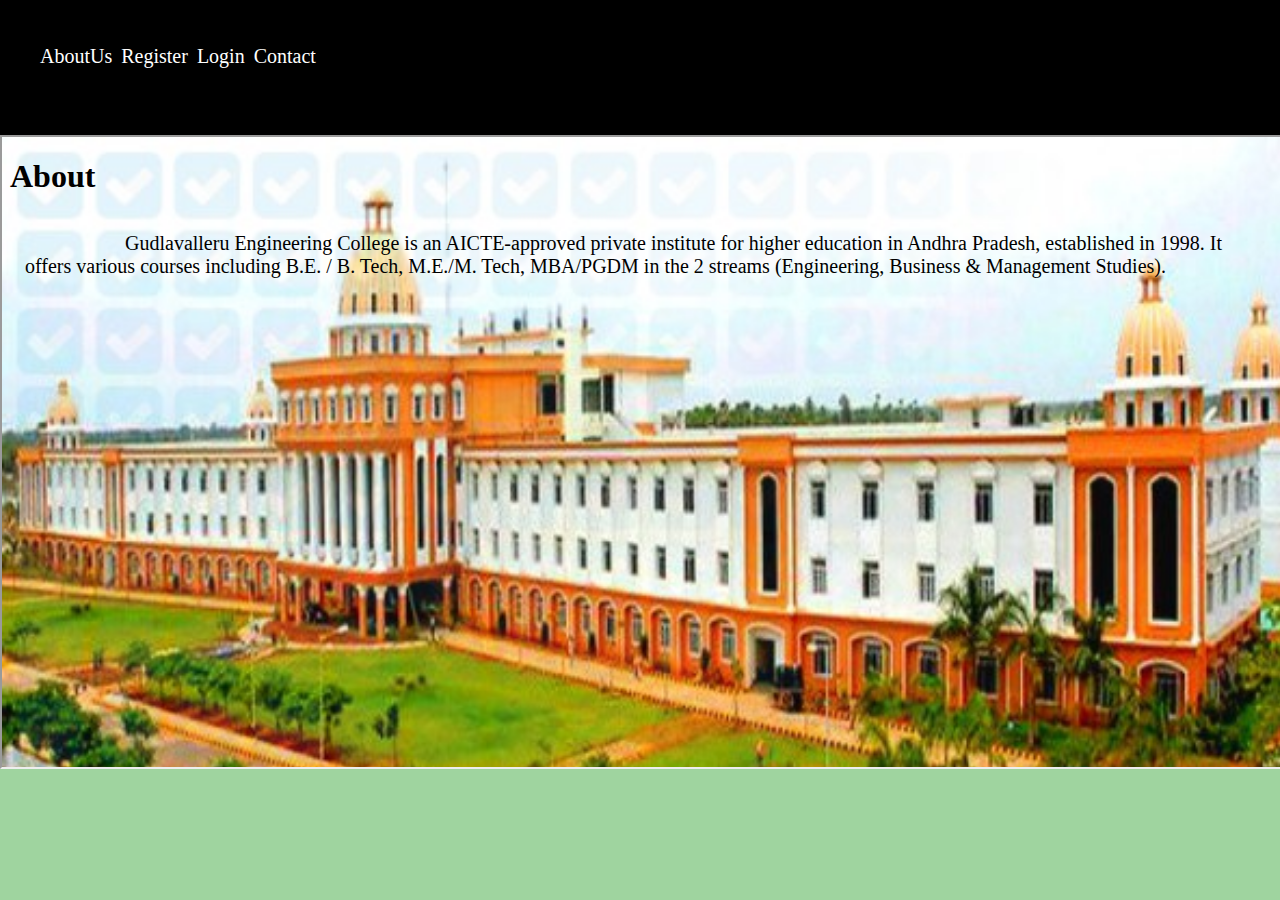
<file: HTML/webpage/index.html>
<!DOCTYPE html>
<html lang="en">
<head>
    <meta charset="UTF-8">
    <meta name="viewport" content="width=device-width, initial-scale=1.0">
    <title>GEC College</title>
    <link rel="icon" href="images/logo.png">
    <link rel="stylesheet" href="css/style.css">
</head>
<body>
    <div class="main">
        <div class="head">
            <ul class="navbar-nav">
                <li><a href="about.html" target="f1">AboutUs</a></li>
                <li><a href="register.html" target="f1">Register</a></li>
                <li><a href="login.html" target="f1">Login</a></li>
                <li><a href="contact.html" target="f1">Contact</a></li>
            </ul>
        </div>
        <div class="content">
            <iframe name="f1" src="about.html"></iframe>
        </div>
        <div class="footer"></div>
    </div>
</body>
</html>
</file>
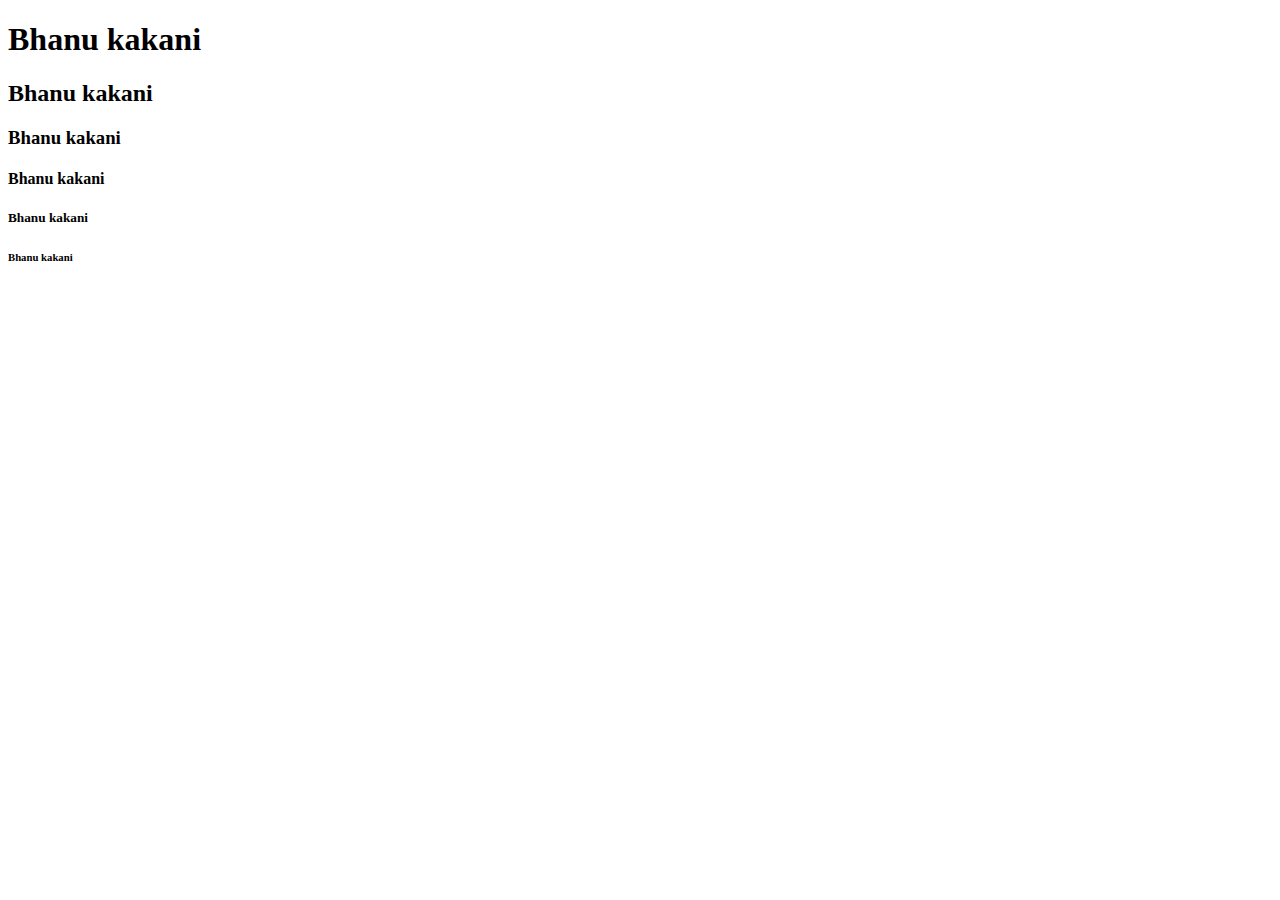
<file: HTML/one.html>
<!DOCTYPE html>
<html lang="en">
<head>
    <meta charset="UTF-8">
    <meta name="viewport" content="width=device-width, initial-scale=1.0">
    <title>Document</title>
</head>
<body>
    <h1>Bhanu kakani</h1>
    <h2>Bhanu kakani</h2>
    <h3>Bhanu kakani</h3>
    <h4>Bhanu kakani</h4>
    <h5>Bhanu kakani</h5>
    <h6>Bhanu kakani</h6>
</body>
</html>
</file>
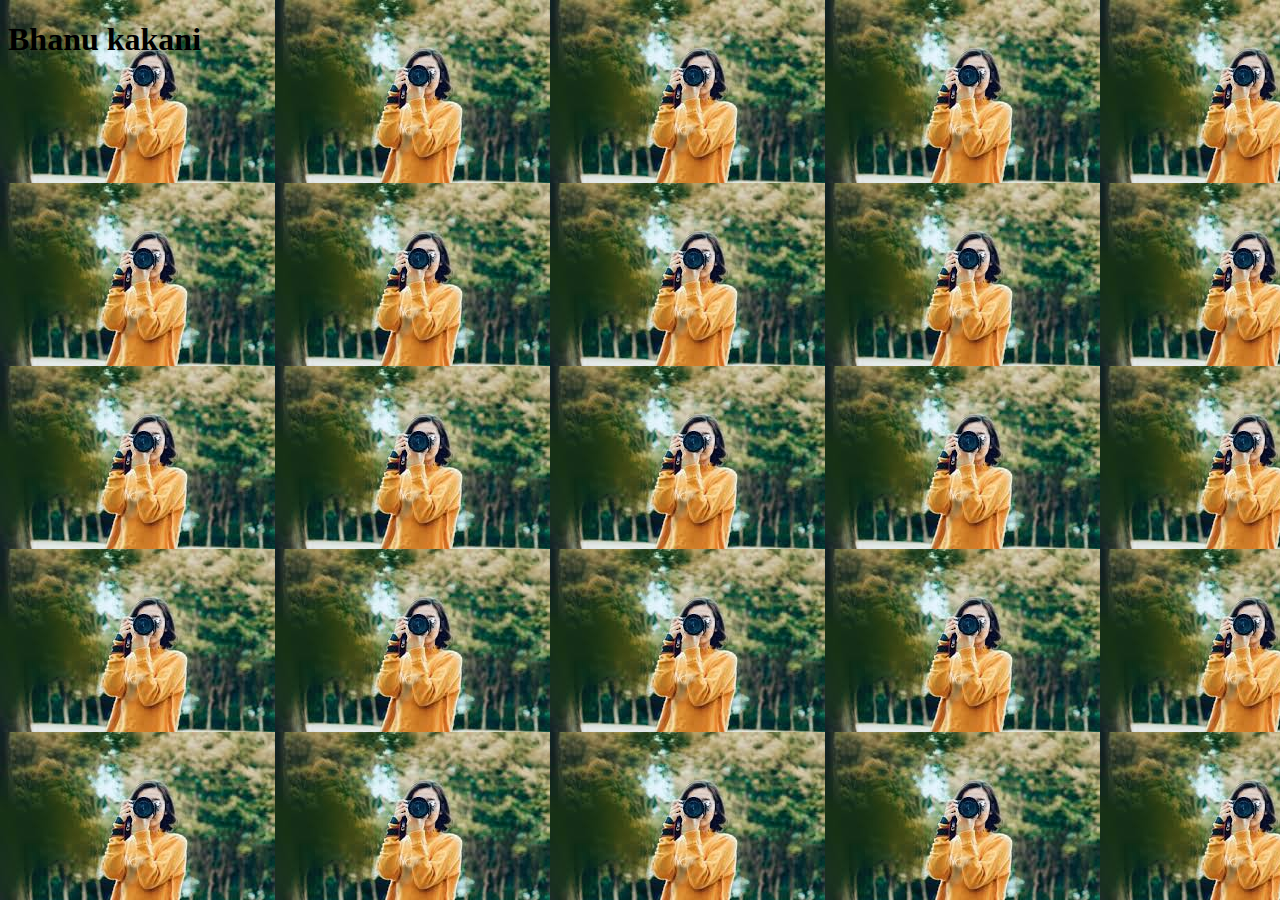
<file: HTML/Three.html>
<!DOCTYPE html>
<html lang="en">
<head>
    <meta charset="UTF-8">
    <meta name="viewport" content="width=device-width, initial-scale=1.0">
    <title>Document</title>
    <style>
        body{
            background-image:url('[data-uri]');
        }
    </style>
</head>
<body>
    <h1>Bhanu kakani</h1>

</body>
</html>
</file>
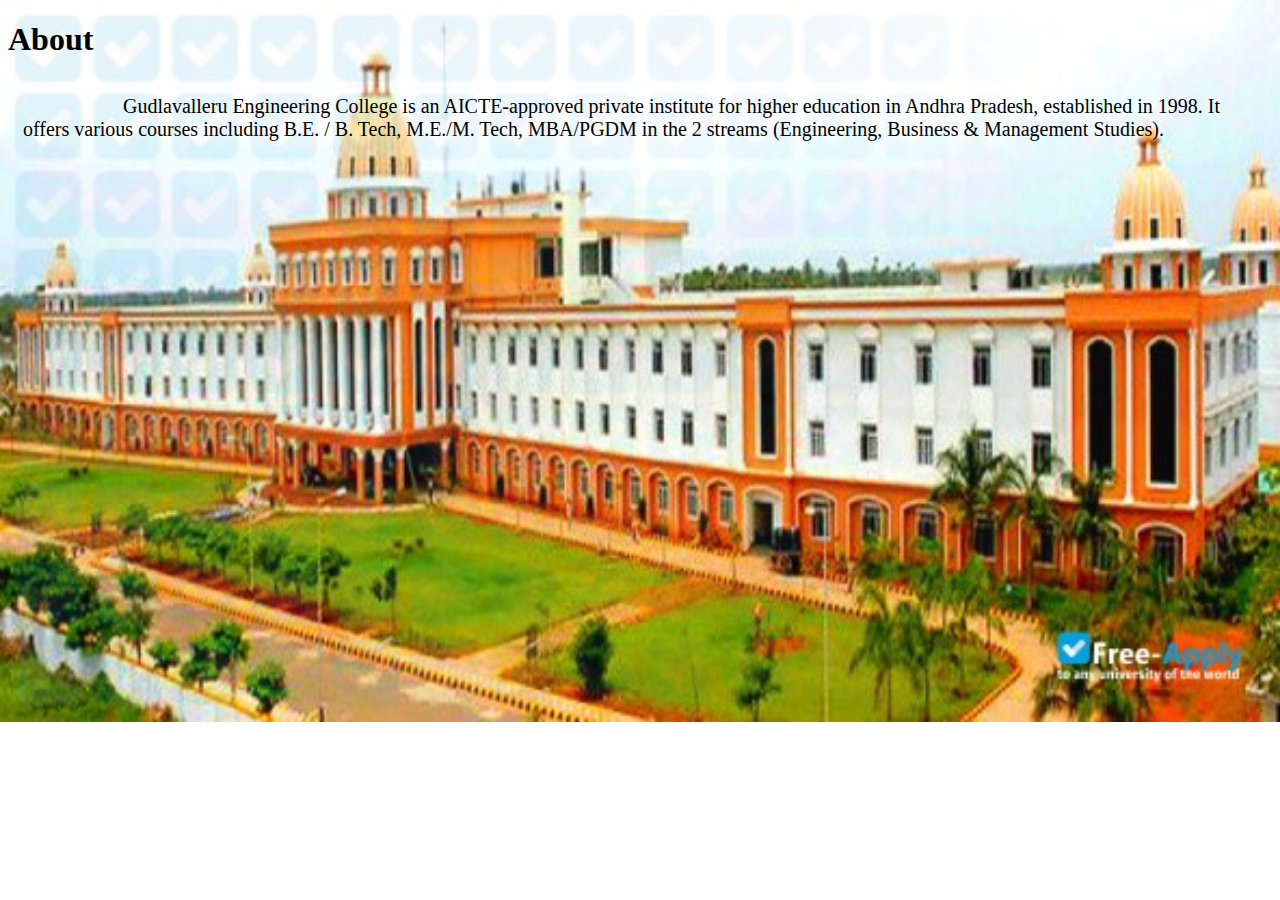
<file: HTML/webpage/about.html>
<!DOCTYPE html>
<html lang="en">
<head>
    <meta charset="UTF-8">
    <meta name="viewport" content="width=device-width, initial-scale=1.0">
    <title>Document</title>
    <link rel="stylesheet" href="css/about.css">
</head>
<body>
    <h1>About</h1>
    <p class="p1">Gudlavalleru Engineering College is an AICTE-approved private institute for higher education in Andhra Pradesh, established in 1998. It offers various courses including B.E. / B. Tech, M.E./M. Tech, MBA/PGDM in the 2 streams (Engineering, Business & Management Studies).</p>
</body>
</html>
</file>
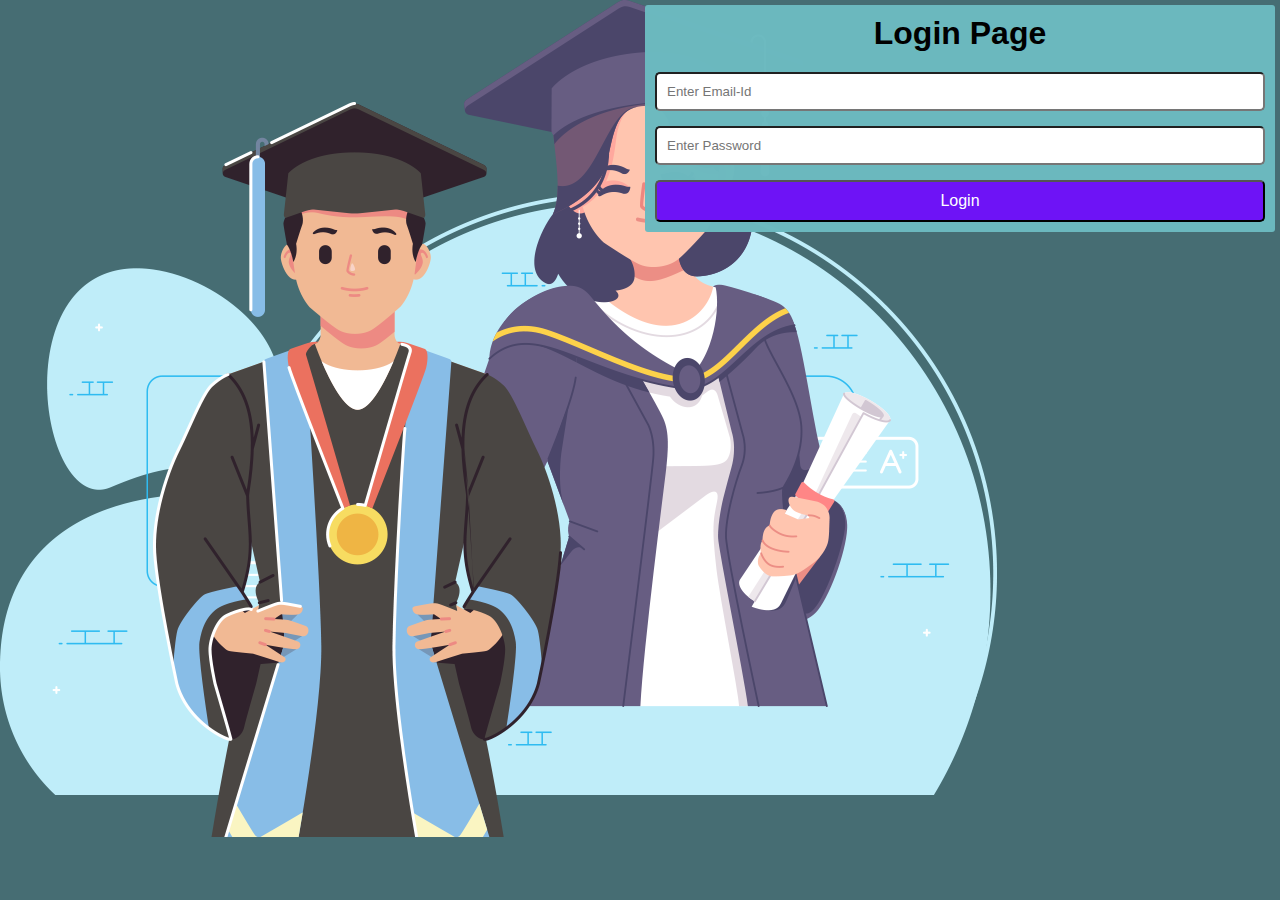
<file: HTML/webpage/login.html>
<!DOCTYPE html>
<html lang="en">

<head>
  <meta charset="UTF-8">
  <meta name="viewport" content="width=device-width, initial-scale=1.0">
  <title>Login</title>
  <link rel="stylesheet" href="css/login.css">
</head>

<body>
  <div class="login">
    <div class="col1">
            <img class="img" src="images/log.png">
    </div>
    <div class="col2">
      <form class="alert">
        <h1>Login Page</h1>
        <div class="form-text"><input placeholder="Enter Email-Id" type="email" id="email" name="email" required></div>
        <div class="form-text"><input placeholder="Enter Password" type="password" id="password" name="password" required></div>
        <button type="submit">Login</button>
      </form>
    </div>
  </div>
</body>
</html>
</file>
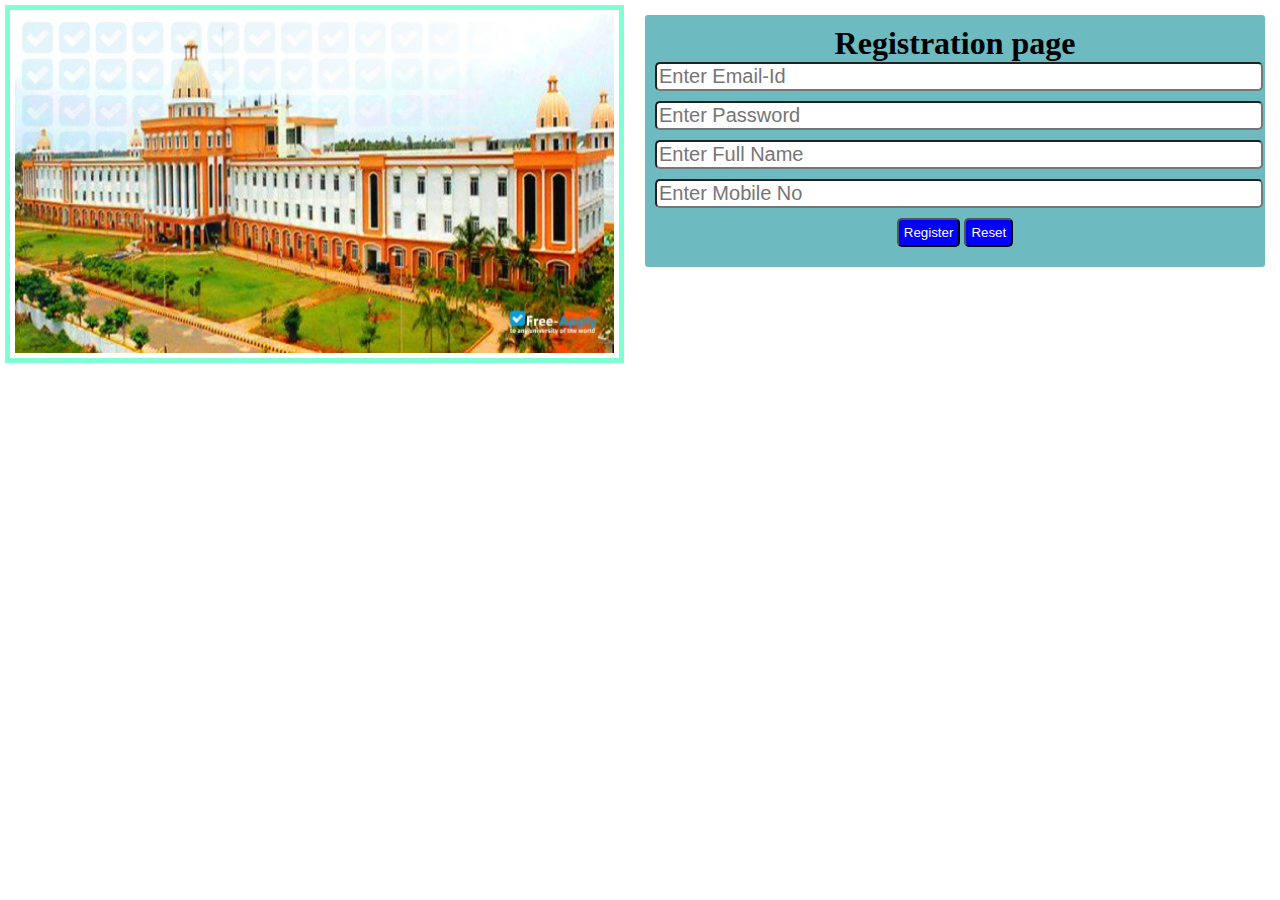
<file: HTML/webpage/reg.html>
<!DOCTYPE html>
<html lang="en">
<head>
    <meta charset="UTF-8">
    <meta name="viewport" content="width=device-width, initial-scale=1.0">
    <title>Register</title>
    <style>
        @media screen and (min-width:480px) {
            *{
    margin: 0px;
}
.img
{
    width: 95%;
    border: 5px solid white;
    outline-style: solid;
    outline-color: aquamarine;
    outline-width: 5px;
}
.row .col1,.row .col2
{
    float: left;
    width: 50%;   
}
.row
{
    margin: 10px;
}
.mb3{
    margin-bottom: 10px;
}
.form-text{
    width: 100%;
    border-radius: 5px;
    font-size: 20px;
}
.alert{
    padding: 10px;
    background-color: #6bb9bffc;
    margin: 5px;
    margin-bottom: 5px;
    border-radius: 3px;
    text-align: center;
}
.btn{
    border-radius: 5px;
    padding: 5px;
    background-color: blue;
    color: white;
}
button:hover{
    background-color: gray;
}
            
        }
    </style>
</head>
<body>
    <div class="row">
        <div class="col1">
            <img class="img" src="images/gec.png">
        </div>
        <div class="col2">
            <form class="alert">
                <h1>Registration page</h1>
                <div class="mb3"><input placeholder="Enter Email-Id" class="form-text" type="email" name="email" id="emailid"></div>
                <div class="mb3"><input placeholder="Enter Password" class="form-text" type="password" name="password" id="password"></div>
                <div class="mb3"><input placeholder="Enter Full Name" class="form-text" type="text" name="fullname" id="fullname"></div>
                <div class="mb3"><input placeholder="Enter Mobile No"class="form-text" type="tel" name="phone" id="phone"></div>
                <div class="mb3">
                    <button class="btn">Register</button>
                    <button class="btn">Reset</button>
                </div>
            </form>
        </div>
    </div>
</body>
</html>
</file>
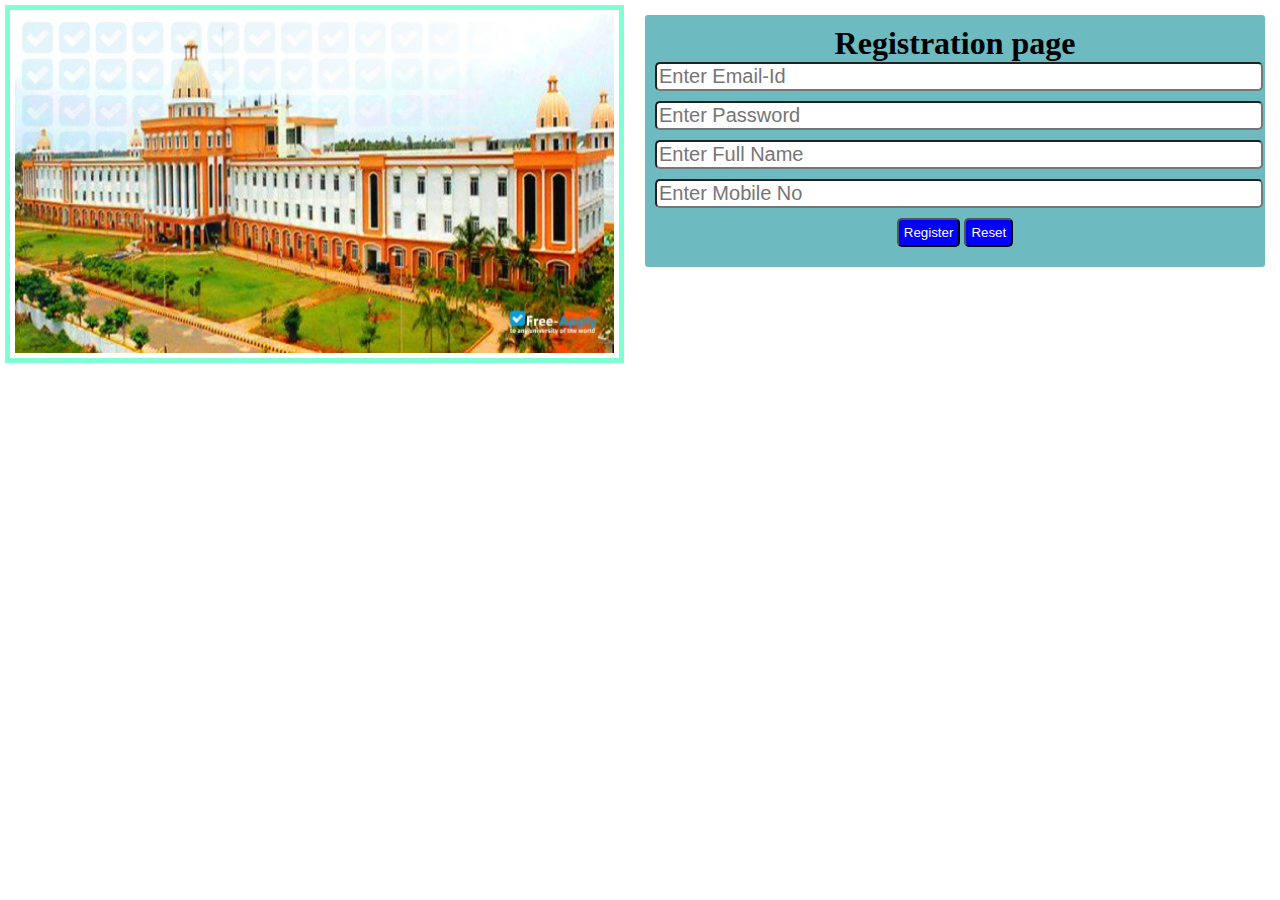
<file: HTML/webpage/register.html>
<!DOCTYPE html>
<html lang="en">
<head>
    <meta charset="UTF-8">
    <meta name="viewport" content="width=device-width, initial-scale=1.0">
    <title>Register</title>
    <link rel="stylesheet" href="css/register.css">
</head>
<body>
    <div class="row">
        <div class="col1">
            <img class="img" src="images/gec.png">
        </div>
        <div class="col2">
            <form class="alert">
                <h1>Registration page</h1>
                <div class="mb3"><input placeholder="Enter Email-Id" class="form-text" type="email" name="email" id="emailid"></div>
                <div class="mb3"><input placeholder="Enter Password" class="form-text" type="password" name="password" id="password"></div>
                <div class="mb3"><input placeholder="Enter Full Name" class="form-text" type="text" name="fullname" id="fullname"></div>
                <div class="mb3"><input placeholder="Enter Mobile No"class="form-text" type="tel" name="phone" id="phone"></div>
                <div class="mb3">
                    <button class="btn">Register</button>
                    <button class="btn">Reset</button>
                </div>
            </form>
        </div>
    </div>
</body>
</html>
</file>
<file: HTML/webpage/css/style.css>
*{
    margin: 0px;
}
.main{
    height: 100vh;
    background-color: rgb(159, 212, 159);
}
.head{
    background-color: black;
    height: 10vh;
    padding-top: 5vh;
}
.navbar-nav{
    color: white;
    list-style: none;
}
.navbar-nav li{
    display: inline;
    /*background-color: pink;*/
    margin-right: 5px;
    font-size: 20px;
}
.content{
    height: 70vh;
    background-color: lightpink;
}
.head ul a{
    color:white;
    text-decoration: none;

}
.content iframe{

    height: 100%;
    width: 100%;
}
.footer{
    height: 15vh;
}
</file>
<file: HTML/webpage/css/about.css>
body{
    background-image:url("../images/gec.png");
    background-repeat: no-repeat;
    background-size: cover;
}
.p1{
    background-color: rgba(red, rgb(17, 223, 17), hwb(231 0% 0%), alpha);
    padding:15px;
    font-size: 20px;
    text-indent: 100px;
}
</file>
<file: HTML/webpage/css/login.css>
*{
  margin: 0px;
}
body {
    font-family: Arial, sans-serif;
    /*display: flex;
    justify-content: center;
    align-items: center;
    height: 100vh;
    margin: 0;*/
    background-color: hsla(188, 41%, 25%, 0.849);
  }*/
  .img
{
    width: 10%;
    border: 5px solid white;
    outline-style: solid;
    outline-color: aquamarine;
    outline-width: 5px;
}
  .login .col1,.login .col2 {
    float: left;
    width: 50%;
  }
  .login{
    background-color: #cceaecfc;
    /*padding: 10px;
    border-radius: 10px;
    box-shadow: 0 0 10px rgba(198, 229, 206, 0.1);*/
    
  }
  .alert{
    padding: 10px;
    background-color: #6bb9bffc;
    margin: 5px;
    margin-bottom: 5px;
    border-radius: 3px;
    text-align: center;
}
  
  h1 {
    text-align: center;
    margin-bottom: 20px;
  }
  
  .form-text {
    margin-bottom: 15px;
  }
  input {
    width: 100%;
    padding: 10px;
    box-sizing: border-box;
    border-radius: 5px;
  }
  
  button {
    width: 100%;
    padding: 10px;
    background-color: #6e13f6;
    color: white;
    font-size: 16px;
    border-radius: 5px;
  }
  button:hover {
    background-color: #0056b3;
  }
</file>
<file: HTML/webpage/css/register.css>
*{
    margin: 0px;
}
.img
{
    width: 95%;
    border: 5px solid white;
    outline-style: solid;
    outline-color: aquamarine;
    outline-width: 5px;
}
.row .col1,.row .col2
{
    float: left;
    width: 50%;   
}
.row
{
    margin: 10px;
}
.mb3{
    margin-bottom: 10px;
}
.form-text{
    width: 100%;
    border-radius: 5px;
    font-size: 20px;
}
.alert{
    padding: 10px;
    background-color: #6bb9bffc;
    margin: 5px;
    margin-bottom: 5px;
    border-radius: 3px;
    text-align: center;
}
.btn{
    border-radius: 5px;
    padding: 5px;
    background-color: blue;
    color: white;
}
button:hover{
    background-color: gray;
}
</file>
